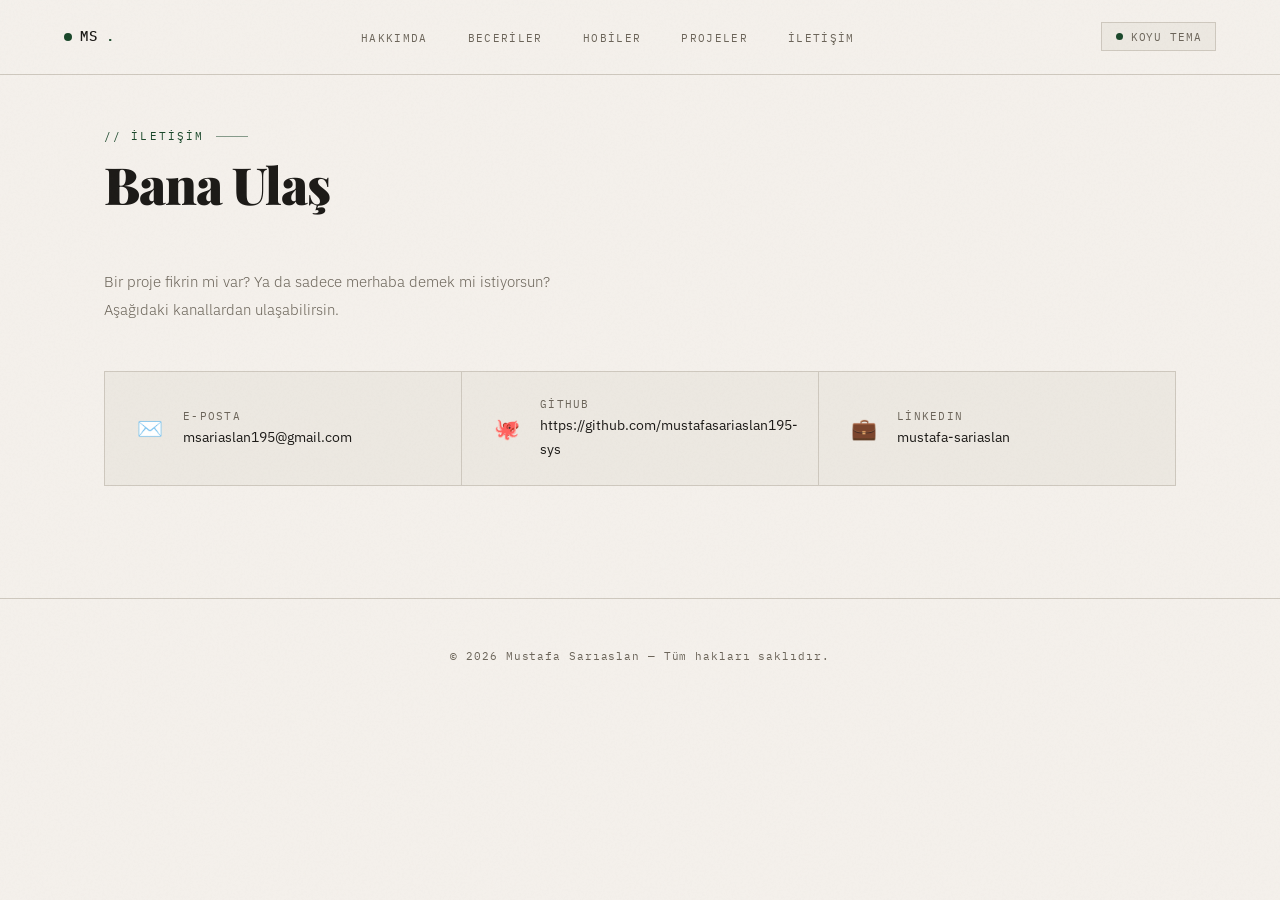
<file: pages/contact.html>
<!DOCTYPE html>
<html lang="tr">
<head>
  <meta charset="UTF-8" />
  <meta name="viewport" content="width=device-width, initial-scale=1.0" />
  <title>İletişim — Mustafa Sarıaslan</title>
  <link rel="stylesheet" href="../assets/css/style.css" />
</head>
<body>

  <nav>
    <a class="nav-logo" href="../index.html">MS<span>.</span></a>
    <ul class="nav-links">
      <li><a href="../index.html#hakkimda">Hakkımda</a></li>
      <li><a href="../index.html#beceriler">Beceriler</a></li>
      <li><a href="../index.html#hobiler">Hobiler</a></li>
      <li><a href="projects.html">Projeler</a></li>
      <li><a href="contact.html">İletişim</a></li>
    </ul>
    <button class="theme-toggle" id="theme-toggle"><span class="dot"></span><span id="theme-label">Koyu Tema</span></button>
  </nav>

  <section style="padding-top: 8rem;">
    <div class="section-label fade-up">// İletişim</div>
    <h1 class="section-title fade-up">Bana Ulaş</h1>

    <p class="fade-up" style="color: var(--muted); max-width: 480px; margin-bottom: 3rem; font-weight: 300; line-height: 1.85;">
      Bir proje fikrin mi var? Ya da sadece merhaba demek mi istiyorsun? Aşağıdaki kanallardan ulaşabilirsin.
    </p>

    <div class="contact-grid fade-up">
      <a href="mailto:msariaslan195@gmail.com" class="contact-card">
        <span class="contact-icon">✉️</span>
        <div>
          <div class="contact-label">E-posta</div>
          <div class="contact-value">msariaslan195@gmail.com</div>
        </div>
      </a>

      <a href="https://github.com/mustafasariaslan195-sys" class="contact-card" target="_blank">
        <span class="contact-icon">🐙</span>
        <div>
          <div class="contact-label">GitHub</div>
          <div class="contact-value">https://github.com/mustafasariaslan195-sys</div>
        </div>
      </a>

      <a href="https://www.linkedin.com/in/mustafa-sar%C4%B1aslan-85b9b43bb/" class="contact-card" target="_blank">
        <span class="contact-icon">💼</span>
        <div>
          <div class="contact-label">LinkedIn</div>
          <div class="contact-value">mustafa-sariaslan</div>
        </div>
      </a>
    </div>
  </section>

  <footer>
    <p>© 2026 Mustafa Sarıaslan — Tüm hakları saklıdır.</p>
  </footer>

  <script src="../assets/js/jScript.js"></script>
</body>
</html>
</file>
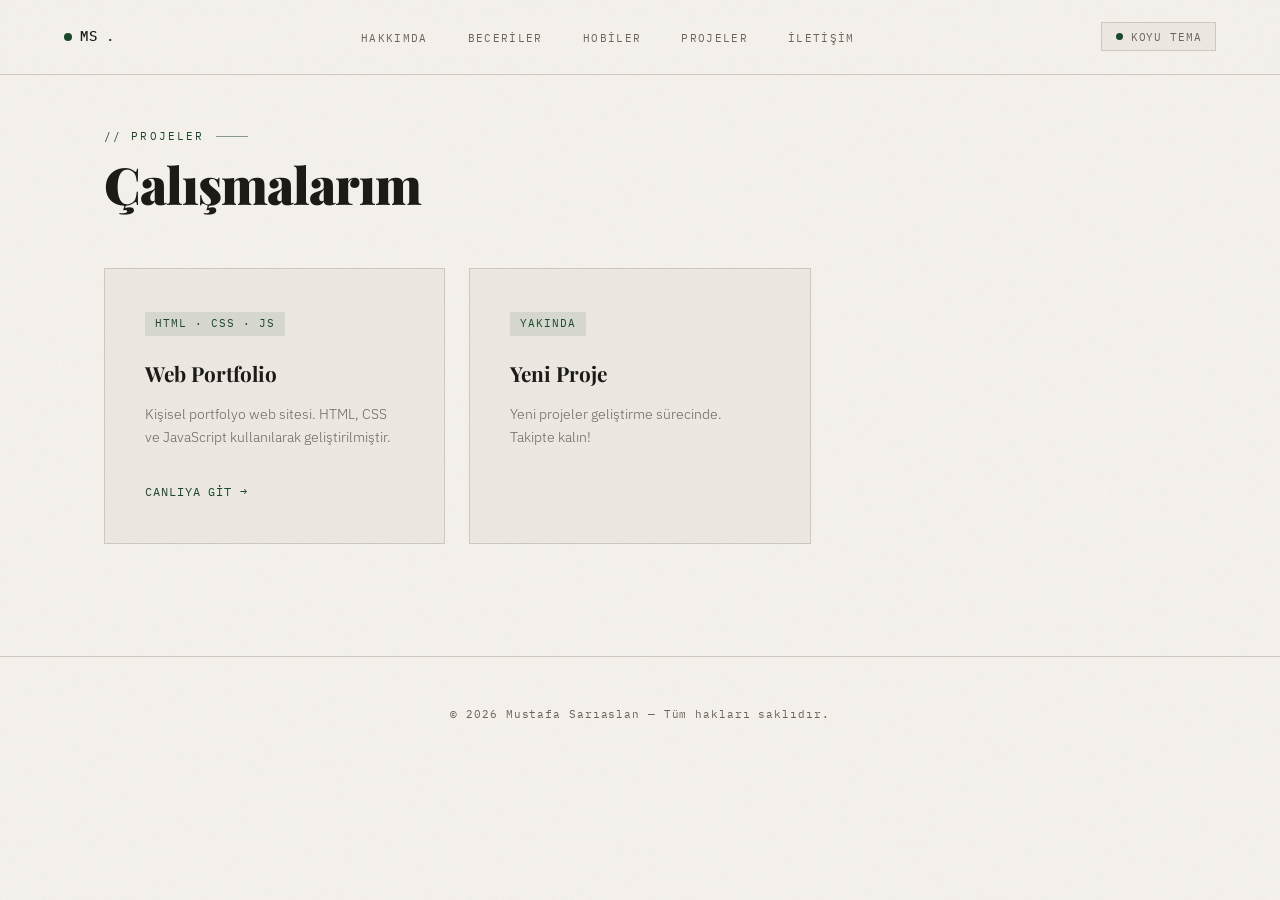
<file: pages/projects.html>
<!DOCTYPE html>
<html lang="tr">
<head>
  <meta charset="UTF-8" />
  <meta name="viewport" content="width=device-width, initial-scale=1.0" />
  <title>Projeler — Mustafa Sarıaslan</title>
  <link rel="stylesheet" href="../assets/css/style.css" />
</head>
<body>

  <nav>
    <a class="nav-logo" href="../index.html">MS<span>.</span></a>
    <ul class="nav-links">
      <li><a href="../index.html#hakkimda">Hakkımda</a></li>
      <li><a href="../index.html#beceriler">Beceriler</a></li>
      <li><a href="../index.html#hobiler">Hobiler</a></li>
      <li><a href="projects.html">Projeler</a></li>
      <li><a href="contact.html">İletişim</a></li>
    </ul>
    <button class="theme-toggle" id="theme-toggle"><span class="dot"></span><span id="theme-label">Koyu Tema</span></button>
  </nav>

  <section style="padding-top: 8rem;">
    <div class="section-label fade-up">// Projeler</div>
    <h1 class="section-title fade-up">Çalışmalarım</h1>

    <div class="projects-grid">
      <div class="project-card fade-up">
        <span class="project-tag">HTML · CSS · JS</span>
        <div class="project-title">Web Portfolio</div>
        <p class="project-desc">Kişisel portfolyo web sitesi. HTML, CSS ve JavaScript kullanılarak geliştirilmiştir.</p>
        <a href="#" class="project-link" target="_blank">Canlıya Git →</a>
      </div>

      <div class="project-card fade-up">
        <span class="project-tag">Yakında</span>
        <div class="project-title">Yeni Proje</div>
        <p class="project-desc">Yeni projeler geliştirme sürecinde. Takipte kalın!</p>
      </div>
    </div>
  </section>

  <footer>
    <p>© 2026 Mustafa Sarıaslan — Tüm hakları saklıdır.</p>
  </footer>

  <script src="../assets/js/jScript.js"></script>
</body>
</html>
</file>
<file: assets/css/style.css>
@import url('https://fonts.googleapis.com/css2?family=Playfair+Display:ital,wght@0,400;0,700;0,900;1,400;1,700&family=IBM+Plex+Mono:wght@300;400;500&family=IBM+Plex+Sans:wght@300;400;500&display=swap');

/* === FOREST (light) === */
:root {
  --bg: #f4f0eb;
  --surface: #ece8e1;
  --surface2: #e2ddd5;
  --border: #cec8be;
  --accent: #1a472a;
  --accent2: #2d7a47;
  --accent-light: rgba(26,71,42,0.07);
  --text: #1c1a17;
  --muted: #6b6459;
  --glow: rgba(26,71,42,0.15);
  --nav-bg: rgba(244,240,235,0.92);
  --hero-grid-color: #d8d2c8;
  --tag-bg: rgba(26,71,42,0.1);
}

/* === OBSIDIAN (dark) === */
:root.dark {
  --bg: #0e0f0d;
  --surface: #161813;
  --surface2: #1d2019;
  --border: #2e3228;
  --accent: #4caf72;
  --accent2: #2d7a47;
  --accent-light: rgba(76,175,114,0.07);
  --text: #e8e4dc;
  --muted: #7a8072;
  --glow: rgba(76,175,114,0.15);
  --nav-bg: rgba(14,15,13,0.92);
  --hero-grid-color: #1d2019;
  --tag-bg: rgba(76,175,114,0.1);
}

*, *::before, *::after { box-sizing: border-box; margin: 0; padding: 0; }
html { scroll-behavior: smooth; }

body {
  background: var(--bg);
  color: var(--text);
  font-family: 'IBM Plex Sans', sans-serif;
  font-size: 15px;
  line-height: 1.7;
  min-height: 100vh;
  overflow-x: hidden;
}

body::before {
  content: '';
  position: fixed;
  inset: 0;
  background-image: url("data:image/svg+xml,%3Csvg viewBox='0 0 512 512' xmlns='http://www.w3.org/2000/svg'%3E%3Cfilter id='noise'%3E%3CfeTurbulence type='fractalNoise' baseFrequency='0.75' numOctaves='4' stitchTiles='stitch'/%3E%3C/filter%3E%3Crect width='100%25' height='100%25' filter='url(%23noise)' opacity='0.04'/%3E%3C/svg%3E");
  pointer-events: none;
  z-index: 999;
  opacity: 0.5;
}

/* NAV */
nav {
  position: fixed;
  top: 0; left: 0; right: 0;
  z-index: 100;
  display: flex;
  align-items: center;
  justify-content: space-between;
  padding: 1.4rem 4rem;
  background: var(--nav-bg);
  backdrop-filter: blur(24px);
  border-bottom: 1px solid var(--border);
}

.nav-logo {
  font-family: 'IBM Plex Mono', monospace;
  font-weight: 500;
  font-size: 0.88rem;
  color: var(--text);
  text-decoration: none;
  letter-spacing: 0.06em;
  display: flex;
  align-items: center;
  gap: 0.5rem;
}

.nav-logo::before {
  content: '';
  width: 8px;
  height: 8px;
  background: var(--accent);
  border-radius: 50%;
  display: inline-block;
}

.nav-logo span { color: var(--accent); }

.nav-links { display: flex; gap: 2.5rem; list-style: none; }

.nav-links a {
  color: var(--muted);
  text-decoration: none;
  font-family: 'IBM Plex Mono', monospace;
  font-size: 0.7rem;
  letter-spacing: 0.12em;
  text-transform: uppercase;
  transition: color 0.2s;
  position: relative;
}

.nav-links a::after {
  content: '';
  position: absolute;
  bottom: -3px;
  left: 0;
  width: 0;
  height: 1px;
  background: var(--accent);
  transition: width 0.25s;
}

.nav-links a:hover { color: var(--accent); }
.nav-links a:hover::after { width: 100%; }

/* HERO */
.hero {
  min-height: 100vh;
  display: grid;
  grid-template-columns: 1.2fr 0.8fr;
  align-items: center;
  padding: 8rem 4rem 4rem;
  position: relative;
  overflow: hidden;
  gap: 4rem;
}

.hero-bg {
  position: absolute;
  inset: 0;
  background:
    radial-gradient(ellipse 60% 70% at 80% 40%, rgba(26,71,42,0.07) 0%, transparent 70%),
    radial-gradient(ellipse 40% 50% at 10% 80%, rgba(45,122,71,0.04) 0%, transparent 60%);
}

.hero-grid {
  position: absolute;
  inset: 0;
  background-image:
    linear-gradient(var(--hero-grid-color) 1px, transparent 1px),
    linear-gradient(90deg, var(--hero-grid-color) 1px, transparent 1px);
  background-size: 80px 80px;
  opacity: 0.4;
  mask-image: radial-gradient(ellipse 100% 80% at 50% 50%, black, transparent);
}

.hero-content { position: relative; z-index: 1; }

.hero-right {
  position: relative;
  z-index: 1;
  display: flex;
  flex-direction: column;
  gap: 0;
}

.hero-tag {
  display: inline-flex;
  align-items: center;
  gap: 0.6rem;
  font-family: 'IBM Plex Mono', monospace;
  font-size: 0.7rem;
  letter-spacing: 0.15em;
  text-transform: uppercase;
  color: var(--accent);
  margin-bottom: 2rem;
  animation: fadeUp 0.6s ease both;
}

.hero-tag::before {
  content: '';
  width: 28px;
  height: 1px;
  background: var(--accent);
}

.hero h1 {
  font-family: 'Playfair Display', serif;
  font-size: clamp(3rem, 5.5vw, 5.5rem);
  font-weight: 900;
  line-height: 1.05;
  letter-spacing: -0.02em;
  margin-bottom: 2rem;
  animation: fadeUp 0.6s 0.1s ease both;
}

.hero h1 .accent { color: var(--accent); }
.hero h1 .accent2 {
  color: var(--accent);
  font-style: italic;
}

.hero-desc {
  font-size: 1rem;
  color: var(--muted);
  font-weight: 300;
  max-width: 440px;
  margin-bottom: 3rem;
  animation: fadeUp 0.6s 0.2s ease both;
  line-height: 1.85;
}

.hero-cta {
  display: flex;
  gap: 1rem;
  flex-wrap: wrap;
  animation: fadeUp 0.6s 0.3s ease both;
}

/* HERO CARD */
.hero-card {
  background: var(--surface);
  border: 1px solid var(--border);
  border-left: 3px solid var(--accent);
  padding: 2.5rem;
  animation: fadeUp 0.8s 0.4s ease both;
}

.hero-stat { display: flex; flex-direction: column; gap: 0; }

.stat-item {
  display: flex;
  flex-direction: column;
  gap: 0.3rem;
  padding: 1.75rem 0;
  border-bottom: 1px solid var(--border);
}

.stat-item:first-child { padding-top: 0; }
.stat-item:last-child { border-bottom: none; padding-bottom: 0; }

.stat-num {
  font-family: 'Playfair Display', serif;
  font-size: 3rem;
  font-weight: 700;
  color: var(--accent);
  line-height: 1;
}

.stat-label {
  font-family: 'IBM Plex Mono', monospace;
  font-size: 0.68rem;
  text-transform: uppercase;
  letter-spacing: 0.15em;
  color: var(--muted);
}

/* BUTTONS */
.btn {
  display: inline-flex;
  align-items: center;
  gap: 0.6rem;
  padding: 0.85rem 2rem;
  border-radius: 0;
  font-family: 'IBM Plex Mono', monospace;
  font-size: 0.72rem;
  letter-spacing: 0.1em;
  text-transform: uppercase;
  text-decoration: none;
  transition: all 0.25s;
  cursor: pointer;
  border: none;
}

.btn-primary {
  background: var(--accent);
  color: #fff;
  position: relative;
  overflow: hidden;
}

.btn-primary:hover {
  transform: translateY(-2px);
  box-shadow: 0 8px 24px var(--glow);
  background: var(--accent2);
}

.btn-outline {
  background: transparent;
  color: var(--text);
  border: 1px solid var(--border);
}

.btn-outline:hover {
  border-color: var(--accent);
  color: var(--accent);
  transform: translateY(-2px);
}

/* SECTIONS */
section {
  padding: 7rem 4rem;
  max-width: 1200px;
  margin: 0 auto;
}

.section-label {
  font-family: 'IBM Plex Mono', monospace;
  font-size: 0.66rem;
  letter-spacing: 0.2em;
  text-transform: uppercase;
  color: var(--accent);
  margin-bottom: 0.6rem;
  display: flex;
  align-items: center;
  gap: 0.75rem;
}

.section-label::after {
  content: '';
  width: 32px;
  height: 1px;
  background: var(--accent);
  opacity: 0.5;
}

.section-title {
  font-family: 'Playfair Display', serif;
  font-size: clamp(2rem, 4vw, 3.5rem);
  font-weight: 900;
  letter-spacing: -0.02em;
  margin-bottom: 3.5rem;
  line-height: 1.1;
}

.divider {
  width: 100%;
  height: 1px;
  background: var(--border);
  max-width: 1200px;
  margin: 0 auto;
}

/* ABOUT LAYOUT */
.about-layout {
  display: grid;
  grid-template-columns: auto 1fr;
  gap: 4rem;
  align-items: start;
}

.avatar-wrap {
  display: flex;
  flex-direction: column;
  align-items: center;
  gap: 1rem;
  width: fit-content;
}

.avatar-frame {
  position: relative;
  width: 120px;
  height: 120px;
}

.avatar-frame::after {
  content: '';
  position: absolute;
  top: 8px;
  left: 8px;
  right: -8px;
  bottom: -8px;
  border: 2px solid var(--accent);
  z-index: 0;
}

.avatar-frame img {
  width: 120px;
  height: 120px;
  border: 2px solid var(--border);
  position: relative;
  z-index: 1;
  object-fit: cover;
  filter: grayscale(15%);
}

.avatar-info { text-align: center; }

.avatar-info .name {
  font-family: 'Playfair Display', serif;
  font-size: 1rem;
  font-weight: 700;
}

.avatar-info .handle {
  color: var(--muted);
  font-family: 'IBM Plex Mono', monospace;
  font-size: 0.7rem;
  margin-top: 0.25rem;
}

.about-text p {
  color: var(--muted);
  margin-bottom: 1.25rem;
  line-height: 1.85;
  font-weight: 300;
}

/* SKILLS */
.skills-grid {
  display: grid;
  grid-template-columns: repeat(auto-fill, minmax(148px, 1fr));
  gap: 1px;
  border: 1px solid var(--border);
}

.skill-card {
  padding: 1.25rem 1.5rem;
  background: var(--surface);
  font-family: 'IBM Plex Mono', monospace;
  font-size: 0.76rem;
  letter-spacing: 0.04em;
  transition: all 0.22s;
  position: relative;
  overflow: hidden;
}

.skill-card::before {
  content: '';
  position: absolute;
  bottom: 0; left: 0;
  height: 2px;
  width: 0;
  background: var(--accent);
  transition: width 0.3s;
}

.skill-card:hover { background: var(--accent-light); color: var(--accent); }
.skill-card:hover::before { width: 100%; }

.skill-icon { font-size: 1.1rem; margin-bottom: 0.5rem; display: block; }

/* HOBBIES */
.hobbies-grid {
  display: grid;
  grid-template-columns: repeat(auto-fit, minmax(280px, 1fr));
  gap: 0;
  border: 1px solid var(--border);
}

.hobby-card {
  padding: 3rem;
  background: var(--surface);
  transition: all 0.25s;
  border-right: 1px solid var(--border);
  position: relative;
  overflow: hidden;
}

.hobby-card:last-child { border-right: none; }

.hobby-card::after {
  content: '';
  position: absolute;
  bottom: 0; left: 0; right: 0;
  height: 0;
  background: var(--accent-light);
  transition: height 0.3s;
  z-index: 0;
}

.hobby-card:hover::after { height: 100%; }
.hobby-card > * { position: relative; z-index: 1; }

.hobby-num {
  font-family: 'Playfair Display', serif;
  font-size: 4rem;
  font-weight: 900;
  color: var(--border);
  line-height: 1;
  margin-bottom: 1.5rem;
  transition: color 0.25s;
}

.hobby-card:hover .hobby-num { color: var(--accent); }

.hobby-title {
  font-family: 'Playfair Display', serif;
  font-size: 1.25rem;
  font-weight: 700;
  margin-bottom: 0.75rem;
}

.hobby-desc { color: var(--muted); font-size: 0.85rem; font-weight: 300; line-height: 1.7; }

/* CONTACT */
.contact-grid {
  display: grid;
  grid-template-columns: repeat(auto-fit, minmax(260px, 1fr));
  gap: 1px;
  background: var(--border);
  border: 1px solid var(--border);
}

.contact-card {
  display: flex;
  align-items: center;
  gap: 1.25rem;
  padding: 1.5rem 2rem;
  background: var(--surface);
  text-decoration: none;
  color: var(--text);
  transition: all 0.22s;
  position: relative;
  overflow: hidden;
}

.contact-card::before {
  content: '';
  position: absolute;
  left: 0; top: 0; bottom: 0;
  width: 0;
  background: var(--accent);
  transition: width 0.25s;
}

.contact-card:hover { padding-left: 2.5rem; }
.contact-card:hover::before { width: 3px; }

.contact-icon { font-size: 1.3rem; flex-shrink: 0; position: relative; z-index: 1; }

.contact-label {
  font-family: 'IBM Plex Mono', monospace;
  font-size: 0.66rem;
  color: var(--muted);
  text-transform: uppercase;
  letter-spacing: 0.12em;
  position: relative; z-index: 1;
}

.contact-value { font-size: 0.86rem; position: relative; z-index: 1; }

/* PROJECTS */
.projects-grid {
  display: grid;
  grid-template-columns: repeat(auto-fill, minmax(320px, 1fr));
  gap: 1.5rem;
}

.project-card {
  background: var(--surface);
  border: 1px solid var(--border);
  padding: 2.5rem;
  transition: all 0.25s;
  position: relative;
  overflow: hidden;
}

.project-card::after {
  content: '';
  position: absolute;
  top: 0; left: 0; right: 0;
  height: 2px;
  background: linear-gradient(90deg, var(--accent), transparent);
  transform: scaleX(0);
  transform-origin: left;
  transition: transform 0.35s;
}

.project-card:hover { border-color: var(--accent); transform: translateY(-4px); }
.project-card:hover::after { transform: scaleX(1); }

.project-tag {
  display: inline-block;
  font-family: 'IBM Plex Mono', monospace;
  font-size: 0.66rem;
  letter-spacing: 0.1em;
  text-transform: uppercase;
  color: var(--accent);
  background: var(--tag-bg);
  padding: 0.2rem 0.6rem;
  margin-bottom: 1.25rem;
}

.project-title {
  font-family: 'Playfair Display', serif;
  font-size: 1.3rem;
  font-weight: 700;
  margin-bottom: 0.75rem;
}

.project-desc {
  color: var(--muted);
  font-size: 0.85rem;
  font-weight: 300;
  margin-bottom: 1.75rem;
  line-height: 1.7;
}

.project-link {
  font-family: 'IBM Plex Mono', monospace;
  font-size: 0.72rem;
  color: var(--accent);
  text-decoration: none;
  letter-spacing: 0.08em;
  display: inline-flex;
  align-items: center;
  gap: 0.4rem;
  text-transform: uppercase;
}

.project-link:hover { gap: 0.8rem; }

/* FOOTER */
footer {
  text-align: center;
  padding: 3rem 2rem;
  border-top: 1px solid var(--border);
  color: var(--muted);
  font-family: 'IBM Plex Mono', monospace;
  font-size: 0.7rem;
  letter-spacing: 0.08em;
}

/* ANIMATIONS */
@keyframes fadeUp {
  from { opacity: 0; transform: translateY(22px); }
  to { opacity: 1; transform: translateY(0); }
}

.fade-up {
  opacity: 0;
  transform: translateY(26px);
  transition: opacity 0.7s ease, transform 0.7s ease;
}

.fade-up.visible { opacity: 1; transform: translateY(0); }

/* THEME TOGGLE */
.theme-toggle {
  display: flex;
  align-items: center;
  gap: 0.5rem;
  background: var(--surface);
  border: 1px solid var(--border);
  border-radius: 0;
  padding: 0.4rem 0.85rem;
  cursor: pointer;
  font-family: 'IBM Plex Mono', monospace;
  font-size: 0.66rem;
  color: var(--muted);
  transition: all 0.2s;
  letter-spacing: 0.08em;
  text-transform: uppercase;
}

.theme-toggle:hover { border-color: var(--accent); color: var(--accent); }

.theme-toggle .dot {
  width: 7px;
  height: 7px;
  border-radius: 50%;
  background: var(--accent);
  flex-shrink: 0;
}

@media (max-width: 900px) {
  nav { padding: 1rem 1.5rem; }
  .nav-links { gap: 1.5rem; }
  .hero { grid-template-columns: 1fr; padding: 7rem 1.5rem 3rem; gap: 3rem; }
  .hero-right { display: none; }
  section { padding: 4rem 1.5rem; }
  .about-layout { grid-template-columns: 1fr; gap: 2rem; }
}
</file>
